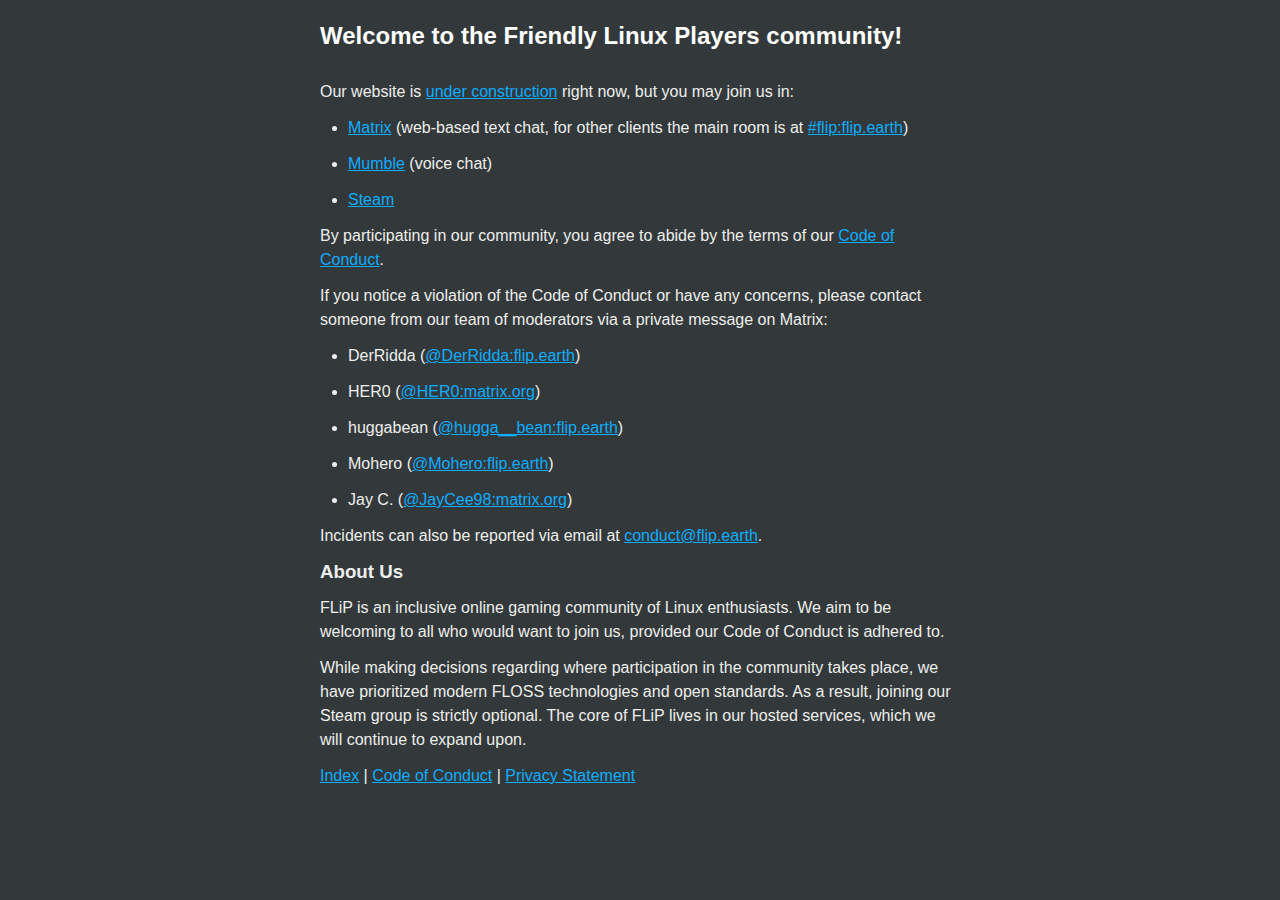
<file: index.html>
<!DOCTYPE html>
<html lang="en">
<head>
	<meta charset="utf-8" />
	<meta name="viewport" content="width=device-width, initial-scale=1" />
	<title>Friendly Linux Players</title>
	<link rel="stylesheet" href="/style.css">
</head>
<body>
	<h1>Welcome to the Friendly Linux Players community!</h1>
	<p>
		Our website is <a href="https://gitlab.com/FriendlyLinuxPlayers/flip.earth">under
		construction</a> right now, but you may join us in:
	</p>
	<ul>
		<li><a href="https://riot.flip.earth/#/room/%23flip:flip.earth">Matrix</a> (web-based
		text chat, for other clients the main room is at <a href="https://matrix.to/#/%23flip:flip.earth">#flip:flip.earth</a>)</li>
		<li><a href="mumble://mumble.flip.earth">Mumble</a> (voice chat)</li>
		<li><a href="https://steamcommunity.com/groups/FriendlyLinuxPlayers">Steam</a></li>
	</ul>
	<p>
		By participating in our community, you agree to abide by the terms of our
		<a href="conduct">Code of Conduct</a>.
	</p>
	<p>
		If you notice a violation of the Code of Conduct or have any concerns,
		please contact someone from our team of moderators via a private message
		on Matrix:
	</p>
	<ul>
		<li>DerRidda (<a href="https://matrix.to/#/@DerRidda:flip.earth">@DerRidda:flip.earth</a>)</li>
		<li>HER0 (<a href="https://matrix.to/#/@HER0:matrix.org">@HER0:matrix.org</a>)</li>
		<li>huggabean (<a href="https://matrix.to/#/@hugga__bean:flip.earth">@hugga__bean:flip.earth</a>)</li>
		<li>Mohero (<a href="https://matrix.to/#/@Mohero:flip.earth">@Mohero:flip.earth</a>)</li>
		<li>Jay C. (<a href="https://matrix.to/#/@JayCee98:matrix.org">@JayCee98:matrix.org</a>)</li>
	</ul>
	<p>
		Incidents can also be reported via email at <a href="mailto:conduct@flip.earth">conduct@flip.earth</a>.
	</p>
	<h3>About Us</h3>
	<p>
		FLiP is an inclusive online gaming community of Linux enthusiasts. We aim
		to be welcoming to all who would want to join us, provided our Code of
		Conduct is adhered to.
	</p>
	<p>
		While making decisions regarding where participation in the community
		takes place, we have prioritized modern FLOSS technologies and open
		standards. As a result, joining our Steam group is strictly optional. The
		core of FLiP lives in our hosted services, which we will continue to
		expand upon.
	</p>
	<footer>
		<a href="/index">Index</a> |
		<a href="/conduct">Code of Conduct</a> |
		<a href="/privacy">Privacy Statement</a>
	</footer>
</body>
</html>
</file>
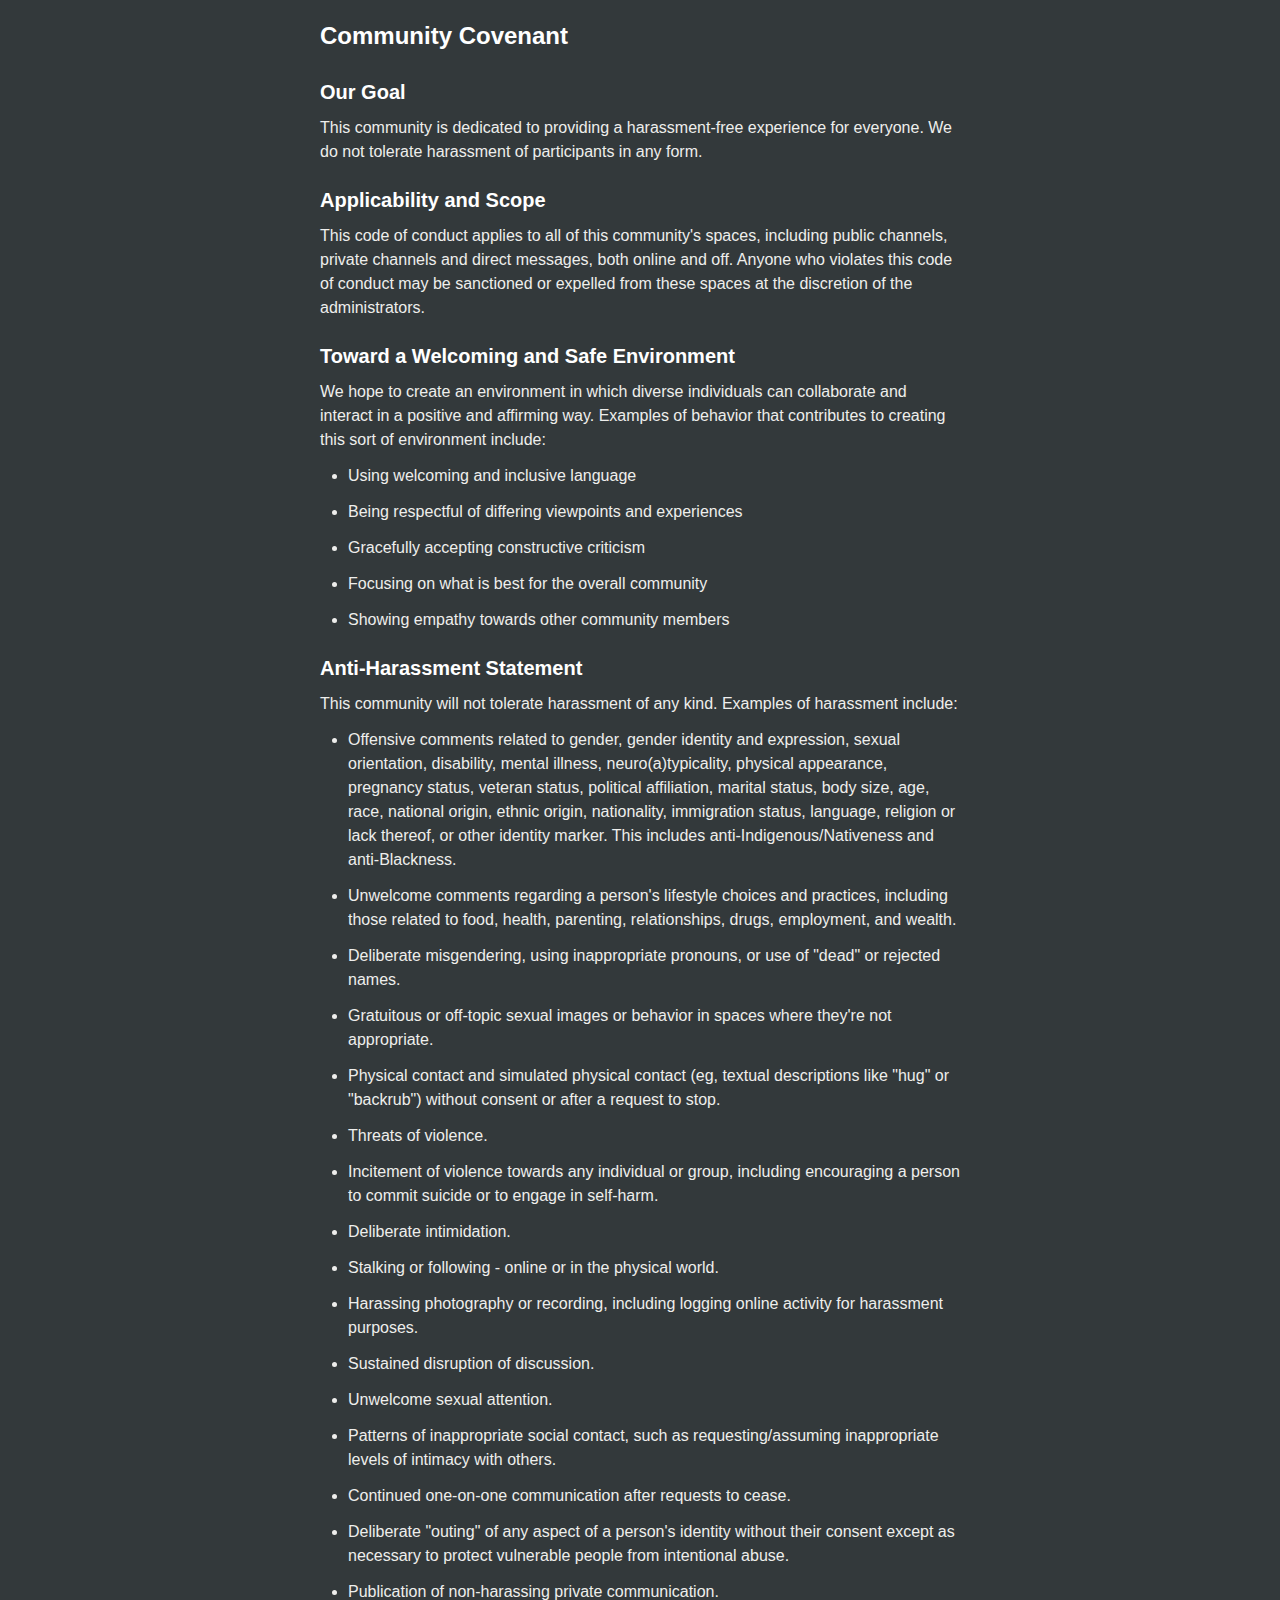
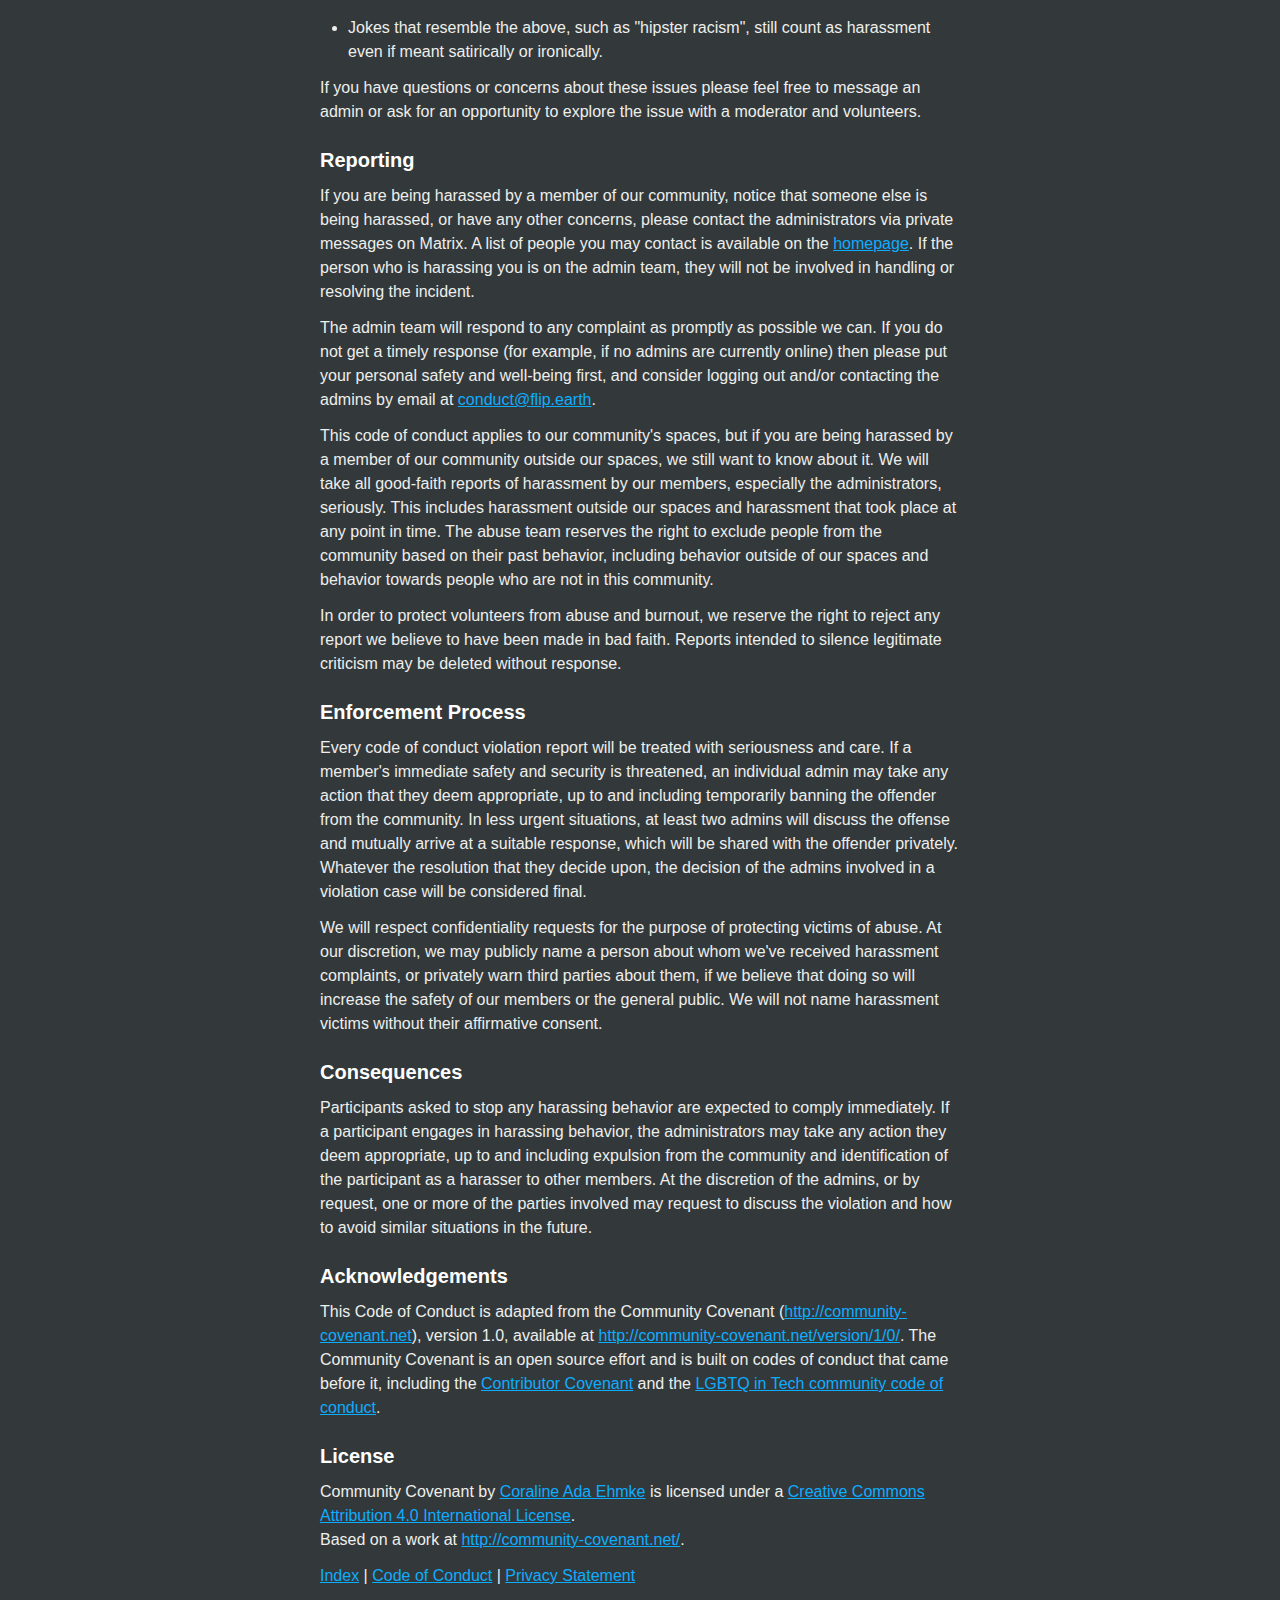
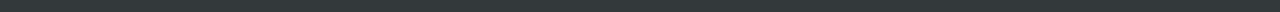
<file: conduct.html>
<!DOCTYPE html>
<html lang="en">
<head>
	<meta charset="utf-8" />
	<meta name="viewport" content="width=device-width, initial-scale=1" />
	<title>FLiP – Code of Conduct</title>
	<link rel="stylesheet" href="/style.css">
</head>

<body>

<h1>Community Covenant</h1>

<h2>Our Goal</h2>

<p>This community is dedicated to providing a harassment-free experience for everyone. We do not tolerate harassment of participants in any form.</p>

<h2>Applicability and Scope</h2>

<p>This code of conduct applies to all of this community's spaces, including public channels, private channels and direct messages, both online and off. Anyone who violates this code of conduct may be sanctioned or expelled from these spaces at the discretion of the administrators.</p>

<h2>Toward a Welcoming and Safe Environment</h2>

<p>We hope to create an environment in which diverse individuals can collaborate and interact in a positive and affirming way. Examples of behavior that contributes to creating this sort of environment include:</p>

<ul>
<li>Using welcoming and inclusive language</li>
<li>Being respectful of differing viewpoints and experiences</li>
<li>Gracefully accepting constructive criticism</li>
<li>Focusing on what is best for the overall community</li>
<li>Showing empathy towards other community members</li>
</ul>

<h2>Anti-Harassment Statement</h2>

<p>This community will not tolerate harassment of any kind. Examples of harassment include:</p>

<ul>
<li>Offensive comments related to gender, gender identity and expression, sexual orientation, disability, mental illness, neuro(a)typicality, physical appearance, pregnancy status, veteran status, political affiliation, marital status, body size, age, race, national origin, ethnic origin, nationality, immigration status, language, religion or lack thereof, or other identity marker. This includes anti-Indigenous/Nativeness and anti-Blackness.</li>
<li>Unwelcome comments regarding a person's lifestyle choices and practices, including those related to food, health, parenting, relationships, drugs, employment, and wealth.</li>
<li>Deliberate misgendering, using inappropriate pronouns, or use of "dead" or rejected names.</li>
<li>Gratuitous or off-topic sexual images or behavior in spaces where they're not appropriate.</li>
<li>Physical contact and simulated physical contact (eg, textual descriptions like "hug" or "backrub") without consent or after a request to stop.</li>
<li>Threats of violence.</li>
<li>Incitement of violence towards any individual or group, including encouraging a person to commit suicide or to engage in self-harm.</li>
<li>Deliberate intimidation.</li>
<li>Stalking or following - online or in the physical world.</li>
<li>Harassing photography or recording, including logging online activity for harassment purposes.</li>
<li>Sustained disruption of discussion.</li>
<li>Unwelcome sexual attention.</li>
<li>Patterns of inappropriate social contact, such as requesting/assuming inappropriate levels of intimacy with others.</li>
<li>Continued one-on-one communication after requests to cease.</li>
<li>Deliberate "outing" of any aspect of a person's identity without their consent except as necessary to protect vulnerable people from intentional abuse.</li>
<li>Publication of non-harassing private communication.</li>
<li>Jokes that resemble the above, such as "hipster racism", still count as harassment even if meant satirically or ironically.</li>
</ul>

<p>If you have questions or concerns about these issues please feel free to message an admin or ask for an opportunity to explore the issue with a moderator and volunteers.</p>

<h2>Reporting</h2>

<p>If you are being harassed by a member of our community, notice that someone else is being harassed, or have any other concerns, please contact the administrators via private messages on Matrix. A list of people you may contact is available on the <a href="index" >homepage</a>. If the person who is harassing you is on the admin team, they will not be involved in handling or resolving the incident.</p>

<p>The admin team will respond to any complaint as promptly as possible we can. If you do not get a timely response (for example, if no admins are currently online) then please put your personal safety and well-being first, and consider logging out and/or contacting the admins by email at <a href="mailto:conduct@flip.earth">conduct@flip.earth</a>.</p>

<p>This code of conduct applies to our community's spaces, but if you are being harassed by a member of our community outside our spaces, we still want to know about it. We will take all good-faith reports of harassment by our members, especially the administrators, seriously. This includes harassment outside our spaces and harassment that took place at any point in time. The abuse team reserves the right to exclude people from the community based on their past behavior, including behavior outside of our spaces and behavior towards people who are not in this community.</p>

<p>In order to protect volunteers from abuse and burnout, we reserve the right to reject any report we believe to have been made in bad faith. Reports intended to silence legitimate criticism may be deleted without response.</p>

<h2>Enforcement Process</h2>

<p>Every code of conduct violation report will be treated with seriousness and care. If a member's immediate safety and security is threatened, an individual admin may take any action that they deem appropriate, up to and including temporarily banning the offender from the community. In less urgent situations, at least two admins will discuss the offense and mutually arrive at a suitable response, which will be shared with the offender privately. Whatever the resolution that they decide upon, the decision of the admins involved in a violation case will be considered final.</p>

<p>We will respect confidentiality requests for the purpose of protecting victims of abuse. At our discretion, we may publicly name a person about whom we've received harassment complaints, or privately warn third parties about them, if we believe that doing so will increase the safety of our members or the general public. We will not name harassment victims without their affirmative consent.</p>

<h2>Consequences</h2>

<p>Participants asked to stop any harassing behavior are expected to comply immediately. If a participant engages in harassing behavior, the administrators may take any action they deem appropriate, up to and including expulsion from the community and identification of the participant as a harasser to other members. At the discretion of the admins, or by request, one or more of the parties involved may request to discuss the violation and how to avoid similar situations in the future.</p>

<h2>Acknowledgements</h2>

<p>This Code of Conduct is adapted from the Community Covenant (<a href="http://community-covenant.net">http://community-covenant.net</a>), version 1.0, available at <a href="http://community-covenant.net/version/1/0/">http://community-covenant.net/version/1/0/</a>. The Community Covenant is an open source effort and is built on codes of conduct that came before it, including the <a href="http://contributor-covenant.org/">Contributor Covenant</a> and the <a href="http://lgbtq.technology/coc.html">LGBTQ in Tech community code of conduct</a>.</p>

<h2>License</h2>

<p><span xmlns:dct="http://purl.org/dc/terms/" href="http://purl.org/dc/dcmitype/Text" property="dct:title" rel="dct:type">Community Covenant</span> by <a xmlns:cc="http://creativecommons.org/ns#" href="http://community-covenant.net/" property="cc:attributionName" rel="cc:attributionURL">Coraline Ada Ehmke</a> is licensed under a <a rel="license" href="http://creativecommons.org/licenses/by/4.0/">Creative Commons Attribution 4.0 International License</a>.<br />Based on a work at <a xmlns:dct="http://purl.org/dc/terms/" href="http://community-covenant.net/latest/" rel="dct:source">http://community-covenant.net/</a>.</p>

<footer>
	<a href="/index">Index</a> |
	<a href="/conduct">Code of Conduct</a> |
	<a href="/privacy">Privacy Statement</a>
</footer>
</body>
</html>
</file>
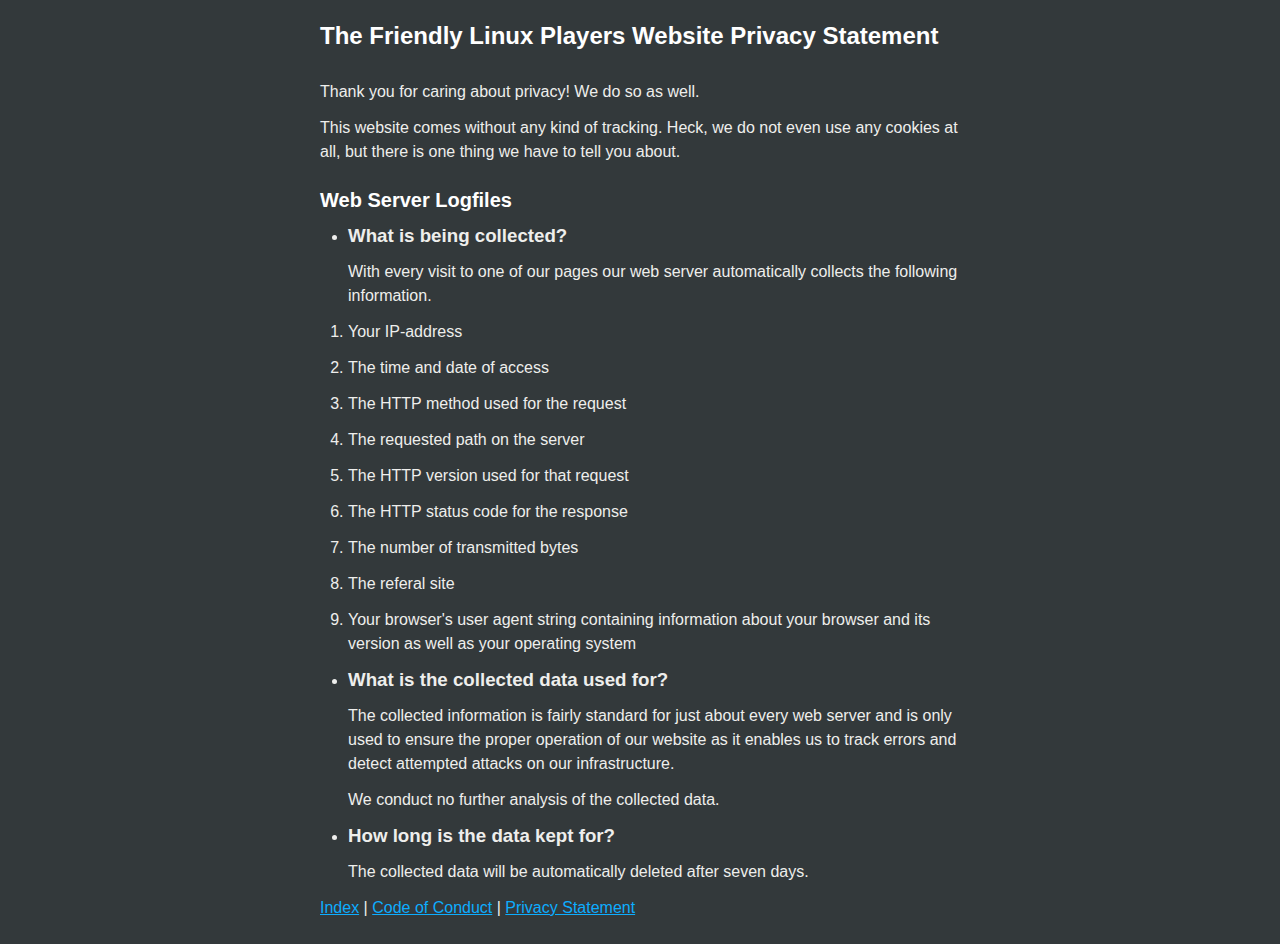
<file: privacy.html>
<!DOCTYPE html>
<html lang="en">
<head>
	<meta charset="utf-8" />
	<meta name="viewport" content="width=device-width, initial-scale=1" />
	<title>FLiP - Privacy Statement</title>
	<link rel="stylesheet" href="/style.css">
</head>
<body>
    <h1>The Friendly Linux Players Website Privacy Statement</h1>
    <p>Thank you for caring about privacy! We do so as well.</p>
    <p>
        This website comes without any kind of tracking.
        Heck, we do not even use any cookies at all, but there is one thing we have to tell you about.
    </p>
    <h2>Web Server Logfiles</h2>
    <ul>
        <li>
            <h3>What is being collected?</h3>
            <p>With every visit to one of our pages our web server automatically collects the following information.</p>
            <ol>
                <li>Your IP-address</li>
                <li>The time and date of access</li>
                <li>The HTTP method used for the request</li>
                <li>The requested path on the server</li>
                <li>The HTTP version used for that request</li>
                <li>The HTTP status code for the response</li>
                <li>The number of transmitted bytes</li>
                <li>The referal site</li>
                <li>
                    Your browser's user agent string containing information about your browser
                    and its version as well as your operating system
                </li>
            </ol>
        </li>
        <li>
            <h3>What is the collected data used for?</h3>
            <p>
                The collected information is fairly standard for just about every web server
                and is only used to ensure the proper operation of our website
                as it enables us to track errors and detect attempted attacks on our infrastructure.
            </p>
            <p>We conduct no further analysis of the collected data.</p>
        </li>
        <li>
            <h3>How long is the data kept for?</h3>
            <p>The collected data will be automatically deleted after seven days.</p>
        </li>
    </ul>
    <footer>
        <a href="/index">Index</a> |
        <a href="/conduct">Code of Conduct</a> |
        <a href="/privacy">Privacy Statement</a>
    </footer>
</body>
</html>
</file>
<file: style.css>
* {
    margin: 0;
    padding: 0;
}

body {
    background: #33393b;
    color: #eeeeec;
    font-family: -apple-system, BlinkMacSystemFont, "Segoe UI", Helvetica, Arial, sans-serif, "Apple Color Emoji", "Segoe UI Emoji", "Segoe UI Symbol";;
    line-height: 1.5rem;
    max-width: 40rem;
    margin: 0 auto;
    padding: 1.5rem;
}

a:link {
    color: #0dadff;
}

a:visited {
    color:  #215d9c;
}

h1 {
    color: white;
    font-size: 1.5rem;
    font-weight: bold;
    margin-bottom: 2rem;
}

h2 {
    color: white;
    font-size: 1.25rem;
    font-weight: bold;
    margin: 1.5rem 0 .75rem;
}

ul, p {
    margin: .75rem 0;
}

ul {
    list-style: disc outside;
    padding-left: 1.75rem;
}

li {
    margin-bottom: .75rem;
}
</file>
